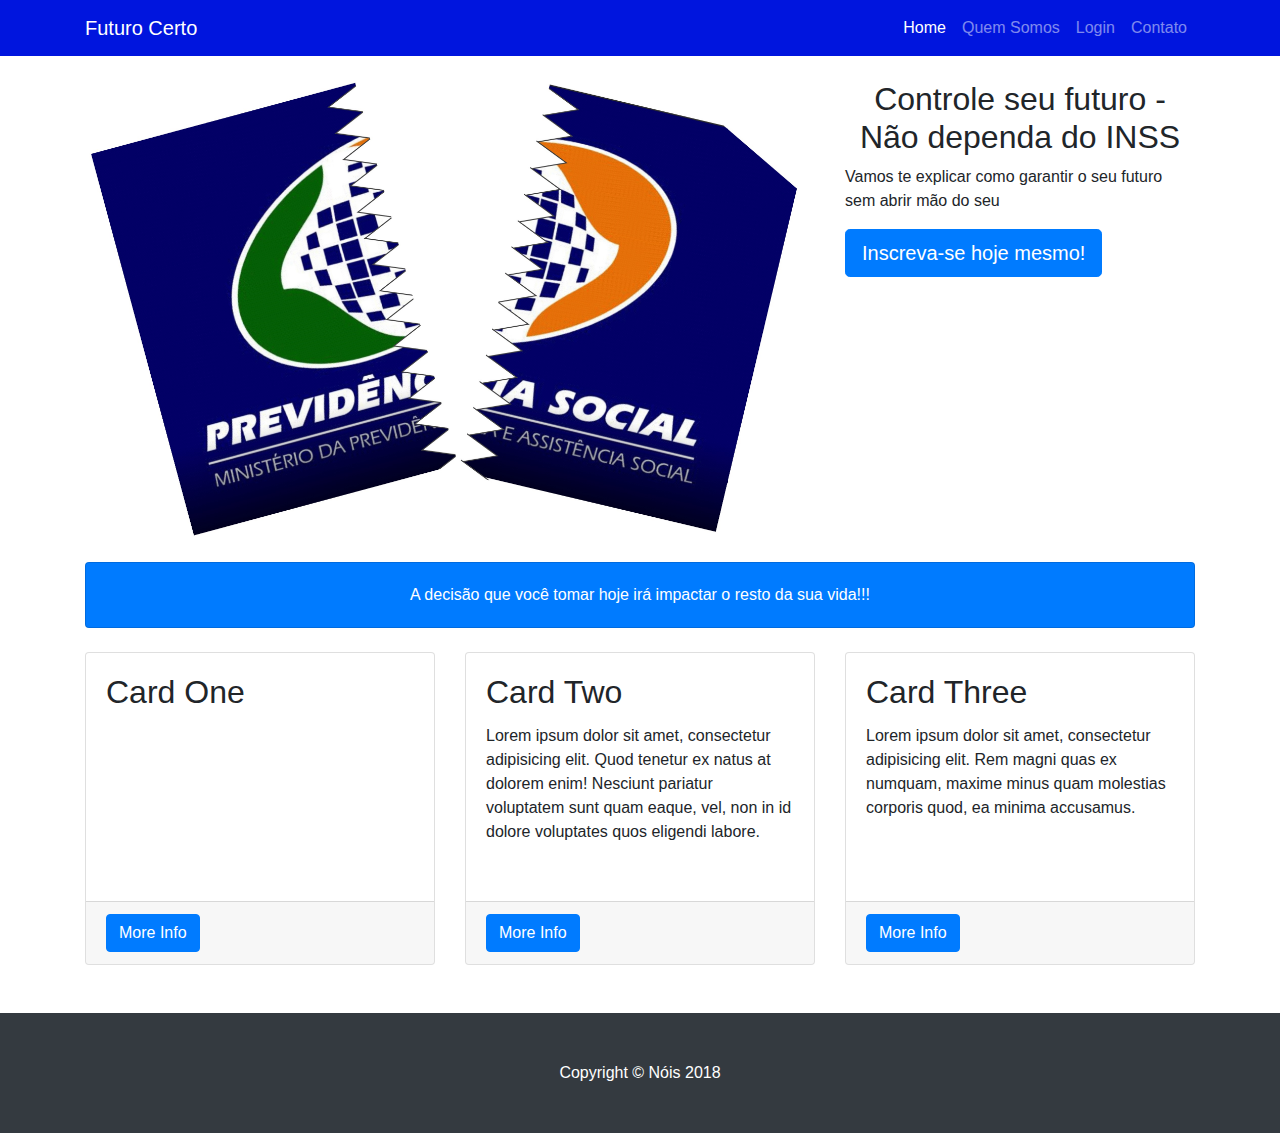
<file: index.html>
<!DOCTYPE html>
<html lang="en">

  <head>

    <meta charset="utf-8">
    <meta name="viewport" content="width=device-width, initial-scale=1, shrink-to-fit=no">
    <meta name="description" content="">
    <meta name="author" content="">

    <title>Futuro Certo</title>

    <!-- Bootstrap core CSS -->
    <link href="vendor/bootstrap/css/bootstrap.min.css" rel="stylesheet">

    <!-- Custom styles for this template -->
    <link href="css/small-business.css" rel="stylesheet">

  </head>

  <body>

    <!-- Navigation -->
    <nav class="navbar navbar-expand-lg navbar-dark fixed-top">
      <div class="container">
        <a class="navbar-brand" href="#">Futuro Certo</a>
        <button class="navbar-toggler" type="button" data-toggle="collapse" data-target="#navbarResponsive" aria-controls="navbarResponsive" aria-expanded="false" aria-label="Toggle navigation">
          <span class="navbar-toggler-icon"></span>
        </button>
        <div class="collapse navbar-collapse" id="navbarResponsive">
          <ul class="navbar-nav ml-auto">
            <li class="nav-item active">
              <a class="nav-link" href="#">Home
                <span class="sr-only">(current)</span>
              </a>
            </li>
            <li class="nav-item">
              <a class="nav-link" href="#">Quem Somos</a>
            </li>
            <li class="nav-item">
              <a class="nav-link" href="#">Login</a>
            </li>
            <li class="nav-item">
              <a class="nav-link" href="#">Contato</a>
            </li>
          </ul>
        </div>
      </div>
    </nav>

    <!-- Page Content -->
    <div class="container">

      <!-- Heading Row -->
      <div class="row my-4">
        <div class="col-lg-8">
          <div id="carouselExampleSlidesOnly" class="carousel slide" data-ride="carousel">
            <div class="carousel-inner">
              <div class="carousel-item active">
                <img class="d-block w-100" src="img/INSS.jpg" alt="First slide">
              </div>
              <div class="carousel-item">
                <img class="d-block w-100" src="img/dólares.jpg" alt="Second slide">
              </div>
              <div class="carousel-item">
                <img class="d-block w-100" src="img/caminho.jpg" alt="Third slide">
              </div>
            </div>
          </div>
        </div>
        <!-- /.col-lg-8 -->
        <div class="col-lg-4">
          <h1>Controle seu futuro - Não dependa do INSS</h1>
          <p>Vamos te explicar como garantir o seu futuro sem abrir mão do seu</p>
          <a class="btn btn-primary btn-lg" href="Calltoaction.html">Inscreva-se hoje mesmo!</a>
        </div>
        <!-- /.col-md-4 -->
      </div>
      <!-- /.row -->

      <!-- Call to Action Well -->
      <div class="card text-white bg-primary my-4 text-center">
        <div class="card-body">
          <p class="text-white m-0">A decisão que você tomar hoje irá impactar o resto da sua vida!!!</p>
        </div>
      </div>

      <!-- Content Row -->
      <div class="row">
        <div class="col-md-4 mb-4">
          <div class="card h-100">
            <div class="card-body">
              <h2 class="card-title">Card One</h2>
              <iframe width="auto" height="auto" src="https://www.youtube.com/embed/j91UnBj_7jY?rel=0&amp;start=38" frameborder="0" allow="autoplay; encrypted-media" allowfullscreen></iframe> </div>
            <div class="card-footer">
              <a href="#" class="btn btn-primary">More Info</a>
            </div>
          </div>
        </div>
        <!-- /.col-md-4 -->
        <div class="col-md-4 mb-4">
          <div class="card h-100">
            <div class="card-body">
              <h2 class="card-title">Card Two</h2>
              <p class="card-text">Lorem ipsum dolor sit amet, consectetur adipisicing elit. Quod tenetur ex natus at dolorem enim! Nesciunt pariatur voluptatem sunt quam eaque, vel, non in id dolore voluptates quos eligendi labore.</p>
            </div>
            <div class="card-footer">
              <a href="#" class="btn btn-primary">More Info</a>
            </div>
          </div>
        </div>
        <!-- /.col-md-4 -->
        <div class="col-md-4 mb-4">
          <div class="card h-100">
            <div class="card-body">
              <h2 class="card-title">Card Three</h2>
              <p class="card-text">Lorem ipsum dolor sit amet, consectetur adipisicing elit. Rem magni quas ex numquam, maxime minus quam molestias corporis quod, ea minima accusamus.</p>
            </div>
            <div class="card-footer">
              <a href="#" class="btn btn-primary">More Info</a>
            </div>
          </div>
        </div>
        <!-- /.col-md-4 -->

      </div>
      <!-- /.row -->

    </div>
    <!-- /.container -->
   
    <!-- Footer -->
    <label for="  "></label>
    <footer class="py-5 bg-dark">
      <div class="container">
        <p class="m-0 text-center text-white">Copyright &copy; Nóis 2018</p>
      </div>
      <!-- /.container -->
    </footer>

    <!-- Bootstrap core JavaScript -->
    <script src="vendor/jquery/jquery.min.js"></script>
    <script src="vendor/bootstrap/js/bootstrap.bundle.min.js"></script>

  </body>

</html>
</file>
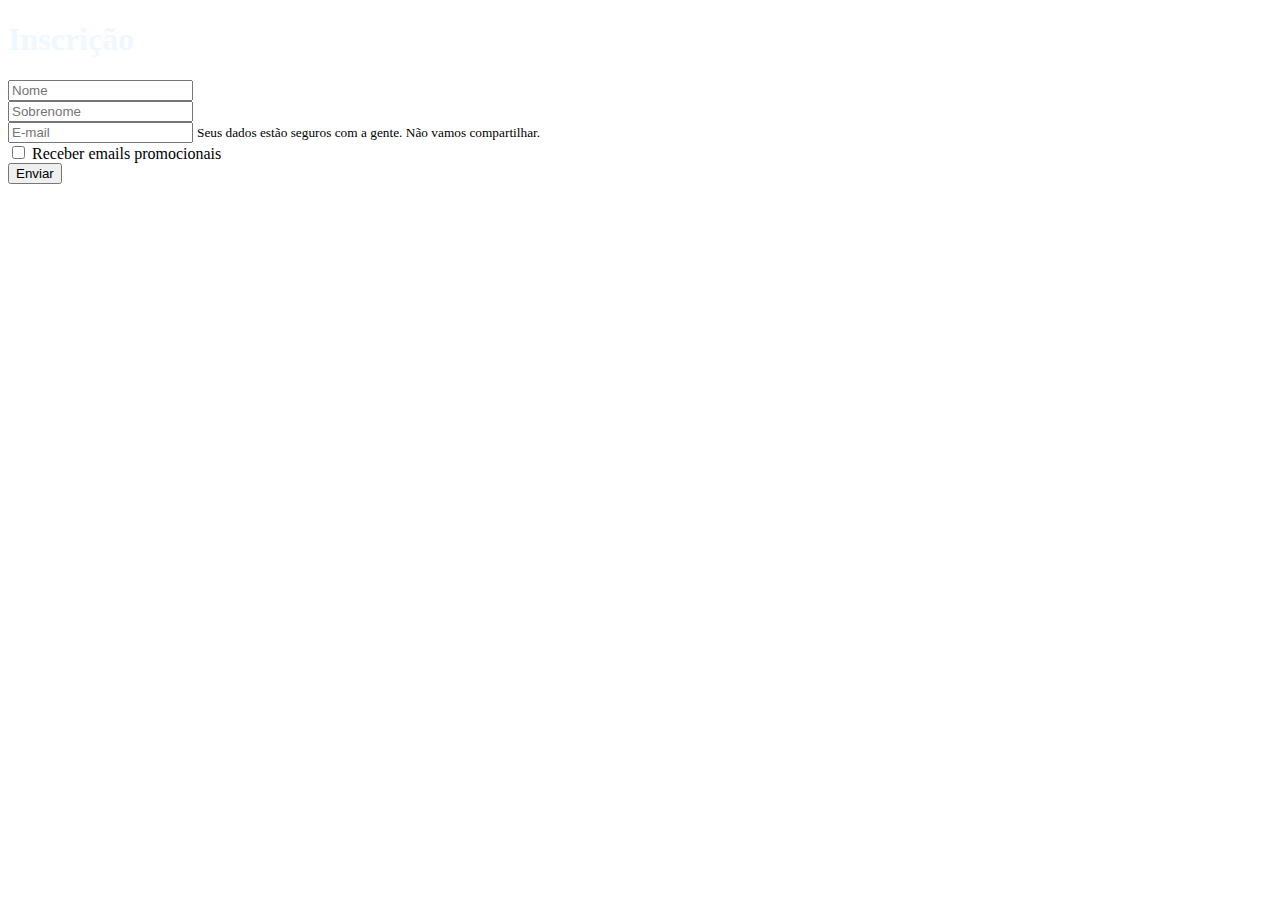
<file: Calltoaction.html>
<!DOCTYPE html>
<html lang="en">
<head>
    <meta charset="UTF-8">
    <meta name="viewport" content="width=device-width, initial-scale=1.0">
    <meta http-equiv="X-UA-Compatible" content="ie=edge">
    <title>Document</title>
    <link rel="stylesheet" href="https://stackpath.bootstrapcdn.com/bootstrap/4.1.2/css/bootstrap.min.css" integrity="sha384-Smlep5jCw/wG7hdkwQ/Z5nLIefveQRIY9nfy6xoR1uRYBtpZgI6339F5dgvm/e9B" crossorigin="anonymous">
    <link rel="stylesheet" href="styles1.css">
</head>
<body class="cor_fundo">
    
    <div class="container"> <h1>Inscrição</h1>
        <div class="jumbotron">
        <form id="E-mail">
                <div class="row">
                    <div class="col">
                        <input type="text" class="form-control" placeholder="Nome">
                    </div>
                    <div class="col">
                        <input type="text" class="form-control" placeholder="Sobrenome">
                    </div>
                </div>
                <div class="form-group">
                    <label for=" "></label>
                    <input type="email" class="form-control" id="exampleInputEmail1" aria-describedby="emailHelp" placeholder="E-mail">
                    <small id="emailHelp" class="form-text text-muted">Seus dados estão seguros com a gente. Não vamos compartilhar.</small>
                </div>
                <div class="form-group form-check">
                    <input type="checkbox" class="form-check-input" id="exampleCheck1">
                    <label class="form-check-label" for="exampleCheck1">Receber emails promocionais </label>
                </div>
                <button type="submit" class="btn btn-primary">Enviar</button>
            </form>
        </div>
        </div>
</body>
</html>
</file>
<file: styles1.css>
.cor_fundo{
    background-image: url("https://cdn.pixabay.com/photo/2017/10/25/19/46/piggy-bank-2889046__340.jpg");
    background-size: cover;
}
h1{
    color: aliceblue;
}
</file>
<file: css/small-business.css>
/*!
 * Start Bootstrap - Small Business (https://startbootstrap.com/template-overviews/small-business)
 * Copyright 2013-2017 Start Bootstrap
 * Licensed under MIT (https://github.com/BlackrockDigital/startbootstrap-small-business/blob/master/LICENSE)
 */

body {
  padding-top: 54px;
}

@media (min-width: 992px) {
  body {
    padding-top: 56px;
  }
}

.navbar {
  background-color: #0015de;
}

#E-mail {
  margin-left: 5%;
  margin-right:5%;

}

h1 {
  text-align: center;
  font-size: 200%
}
</file>
